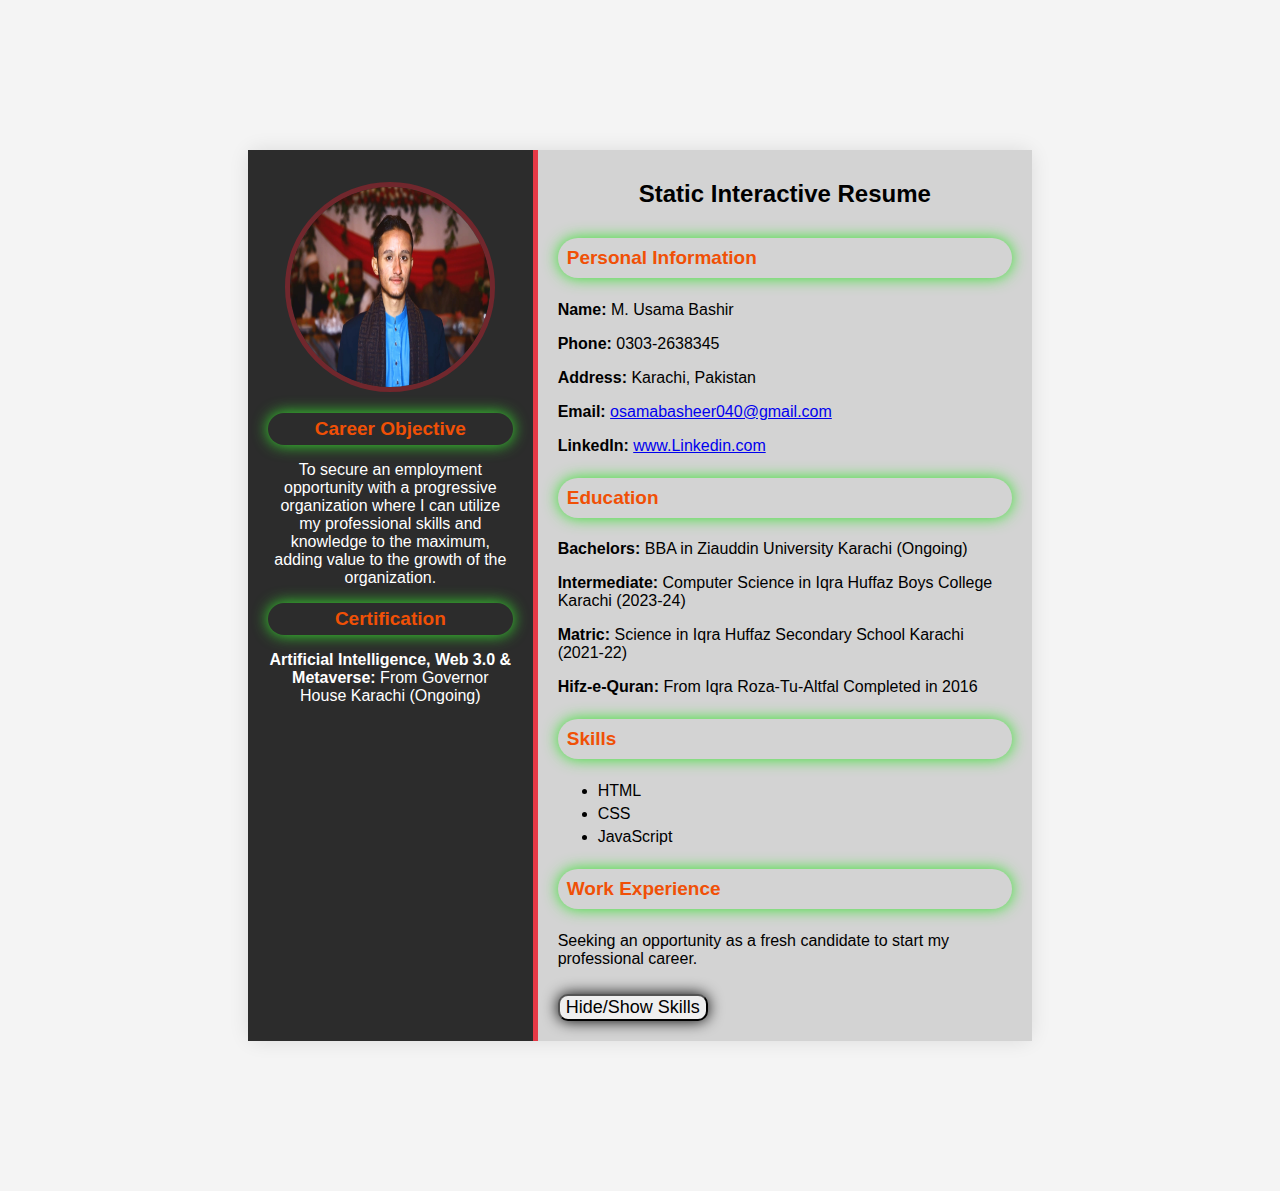
<file: Milestone1/index.html>
<!DOCTYPE html>
<html lang="en">
<head>
    <meta charset="UTF-8">
    <meta name="viewport" content="width=device-width, initial-scale=1.0">
    <title>Static Interactive Resume</title>
    <link rel="stylesheet" href="style.css">
</head>
<body>
    <div class="resume-container"> 
        <!-- Left Section -->
        <div class="left-section"> 
            <img src="profile.osama.jpg" alt="Profile Picture" class="profile-picture">

            <section id="objective">
                <h3>Career Objective</h3> 
                <p>To secure an employment opportunity with a progressive organization where
                   I can utilize my professional skills and knowledge to the maximum, adding value to the growth of the organization.
                </p>
            </section>

            <section id="certification">
                <h3>Certification</h3>
                <p><b>Artificial Intelligence, Web 3.0 & Metaverse:</b> 
                   From Governor House Karachi (Ongoing)</p>
            </section>
        </div> 
        <!-- End Left Section -->

        <!-- Right Section -->
        <div class="right-section"> 
            <h1>Static Interactive Resume</h1>

            <!-- Personal Information -->
            <section id="personal-info">
                <h3>Personal Information</h3> 
                <p><b>Name:</b> M. Usama Bashir</p>
                <p><b>Phone:</b> 0303-2638345</p>
                <p><b>Address:</b> Karachi, Pakistan</p>
                <p><b>Email:</b> <a href="mailto:osamabasheer040@gmail.com">osamabasheer040@gmail.com</a></p>
                <p><b>LinkedIn:</b> <a href="https://www.linkedin.com/in/m-usama-bashir-23a045300" target="_blank">www.Linkedin.com</a></p>
            </section>

            <!-- Education -->
            <section id="education">
                <h3>Education</h3>
                <p><b>Bachelors:</b> BBA in Ziauddin University Karachi (Ongoing)</p>
                <p><b>Intermediate:</b> Computer Science in Iqra Huffaz Boys College Karachi (2023-24)</p>
                <p><b>Matric:</b> Science in Iqra Huffaz Secondary School Karachi (2021-22)</p>
                <p><b>Hifz-e-Quran:</b> From Iqra Roza-Tu-Altfal Completed in 2016</p>
            </section>

            <!-- Skills -->
            <section id="skills">
                <h3>Skills</h3>
                <ul>
                    <li>HTML</li>
                    <li>CSS</li>
                    <li>JavaScript</li>
                </ul>
            </section>

            <!-- Work Experience -->
            <section id="work-exp">
                <h3>Work Experience</h3> 
                <p>Seeking an opportunity as a fresh candidate to start my professional career.</p>
            </section>

            <!-- Button -->
            <button id="toggle-skills">Hide/Show Skills</button>
        </div>
        <!-- End Right Section -->
    </div>

    <script src="script.js"></script>
</body>
</html>
</file>
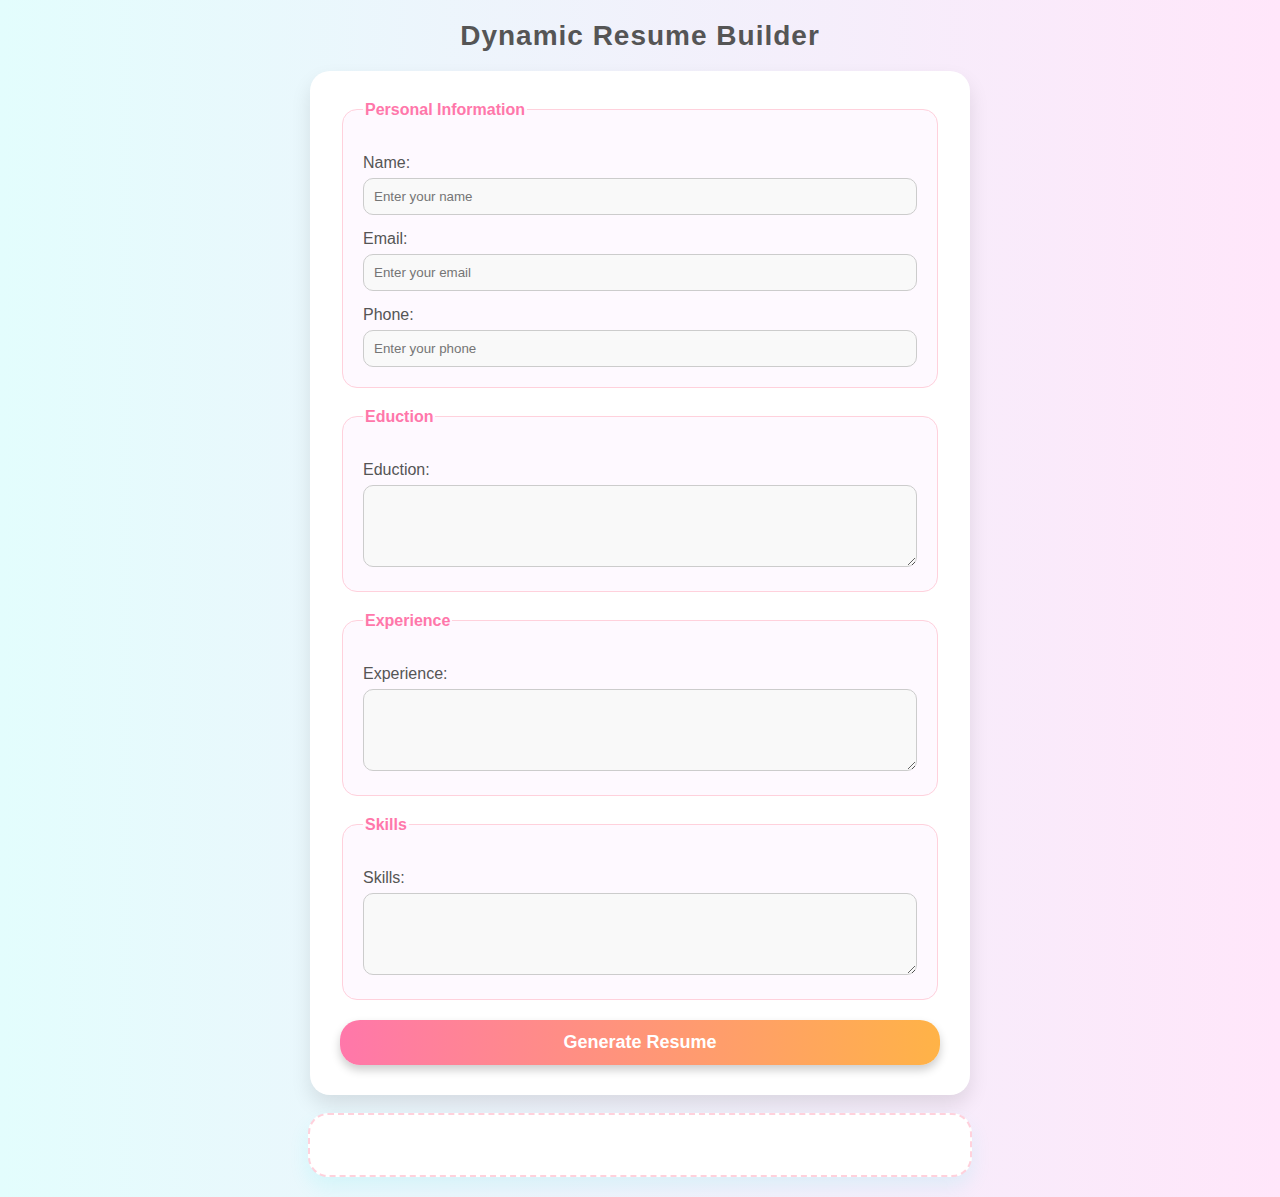
<file: Milestone3/index.html>
<!DOCTYPE html>
<html lang="en">
<head>
    <meta charset="UTF-8">
   
    <title>Dynamic Resume Builder</title>
    <link rel="stylesheet" href="style.css">
</head>
<body>
    <h1>Dynamic Resume Builder</h1>
    <form id="resume-form">
        <fieldset>
            <legend>Personal Information</legend>
            <label for="name">Name:</label>
            <input type="text" id="name" placeholder="Enter your name" required>

            <label for="email">Email:</label>
            <input type="text" id="email" placeholder="Enter your email" required>

            <label for="phone">Phone:</label>
            <input type="tel" id="phone" placeholder="Enter your phone" required>
        </fieldset>

        <fieldset>
            <legend>Eduction</legend>
            <label for="eduction">Eduction:</label>
            <textarea id="eduction" placeholder="Enter your eduction" rows="4" required>
            </textarea>
        </fieldset>

        <fieldset>
            <legend>Experience</legend>
            <label for="experience">Experience:</label>
            <textarea id="experience" placeholder="Enter your work experience" rows="4" required>
            </textarea>
        </fieldset>   

        <fieldset>
            <legend>Skills</legend>
            <label for="skills">Skills:</label>
            <textarea id="skills" placeholder="Enter your skills" rows="4" required>
            </textarea>
        </fieldset>
        
        <button type="submit"><b>Generate Resume</b></button>
     </form>

    <br> 

     <!--Dynamic Resume-->
     <div id="resume-display">
        <!--Resume will be genrated below-->
     </div>

     <script src="script.js"></script>
        
</body>
</html>
</file>
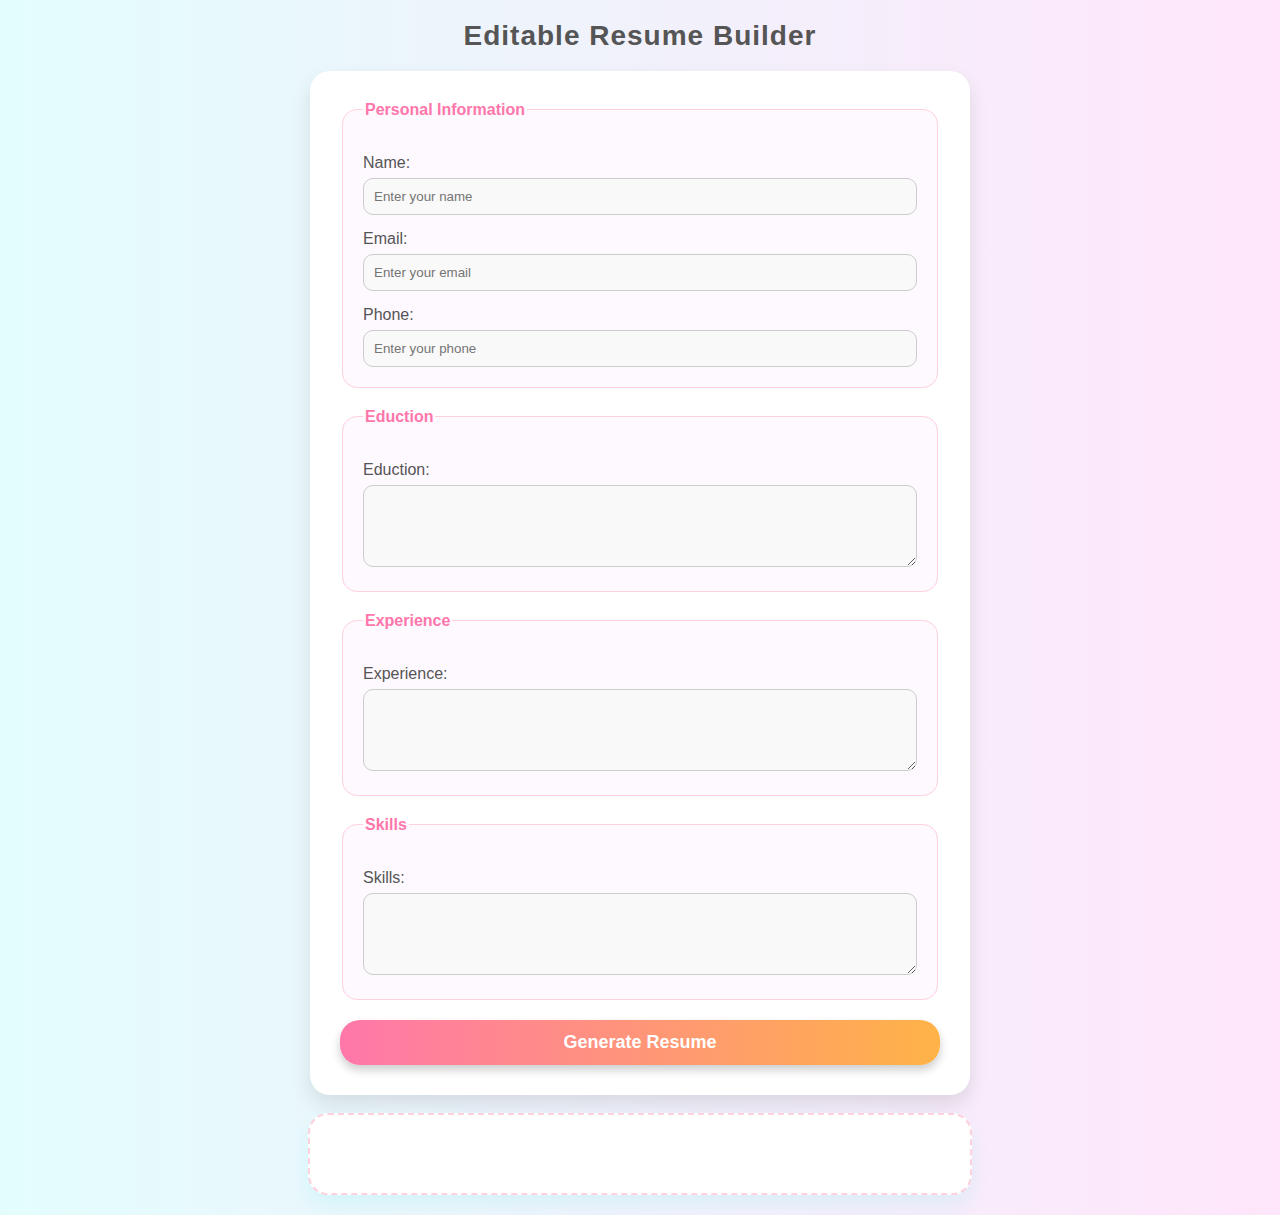
<file: Milestone4/index.html>
<!DOCTYPE html>
<html lang="en">
<head>
    <meta charset="UTF-8">
   
    <title>Dynamic Resume Builder</title>
    <link rel="stylesheet" href="style.css">
</head>
<body>
    <h1>Editable Resume Builder</h1>
    <form id="resume-form">
        <fieldset>
            <legend>Personal Information</legend>
            <label for="name">Name:</label>
            <input type="text" id="name" placeholder="Enter your name" required>

            <label for="email">Email:</label>
            <input type="text" id="email" placeholder="Enter your email" required>

            <label for="phone">Phone:</label>
            <input type="tel" id="phone" placeholder="Enter your phone" required>
        </fieldset>

        <fieldset>
            <legend>Eduction</legend>
            <label for="eduction">Eduction:</label>
            <textarea id="eduction" placeholder="Enter your eduction" rows="4" required>
            </textarea>
        </fieldset>

        <fieldset>
            <legend>Experience</legend>
            <label for="experience">Experience:</label>
            <textarea id="experience" placeholder="Enter your work experience" rows="4" required>
            </textarea>
        </fieldset>   

        <fieldset>
            <legend>Skills</legend>
            <label for="skills">Skills:</label>
            <textarea id="skills" placeholder="Enter your skills" rows="4" required>
            </textarea>
        </fieldset>
        
        <button type="submit"><b>Generate Resume</b></button>
     </form>

    <br> 

     <!--Dynamic and Editable Resume-->
     <div id="resume-display" contenteditable="true">
        <!--Resume will be genrated below-->
     </div>

     <script src="script.js"></script>
        
</body>
</html>
</file>
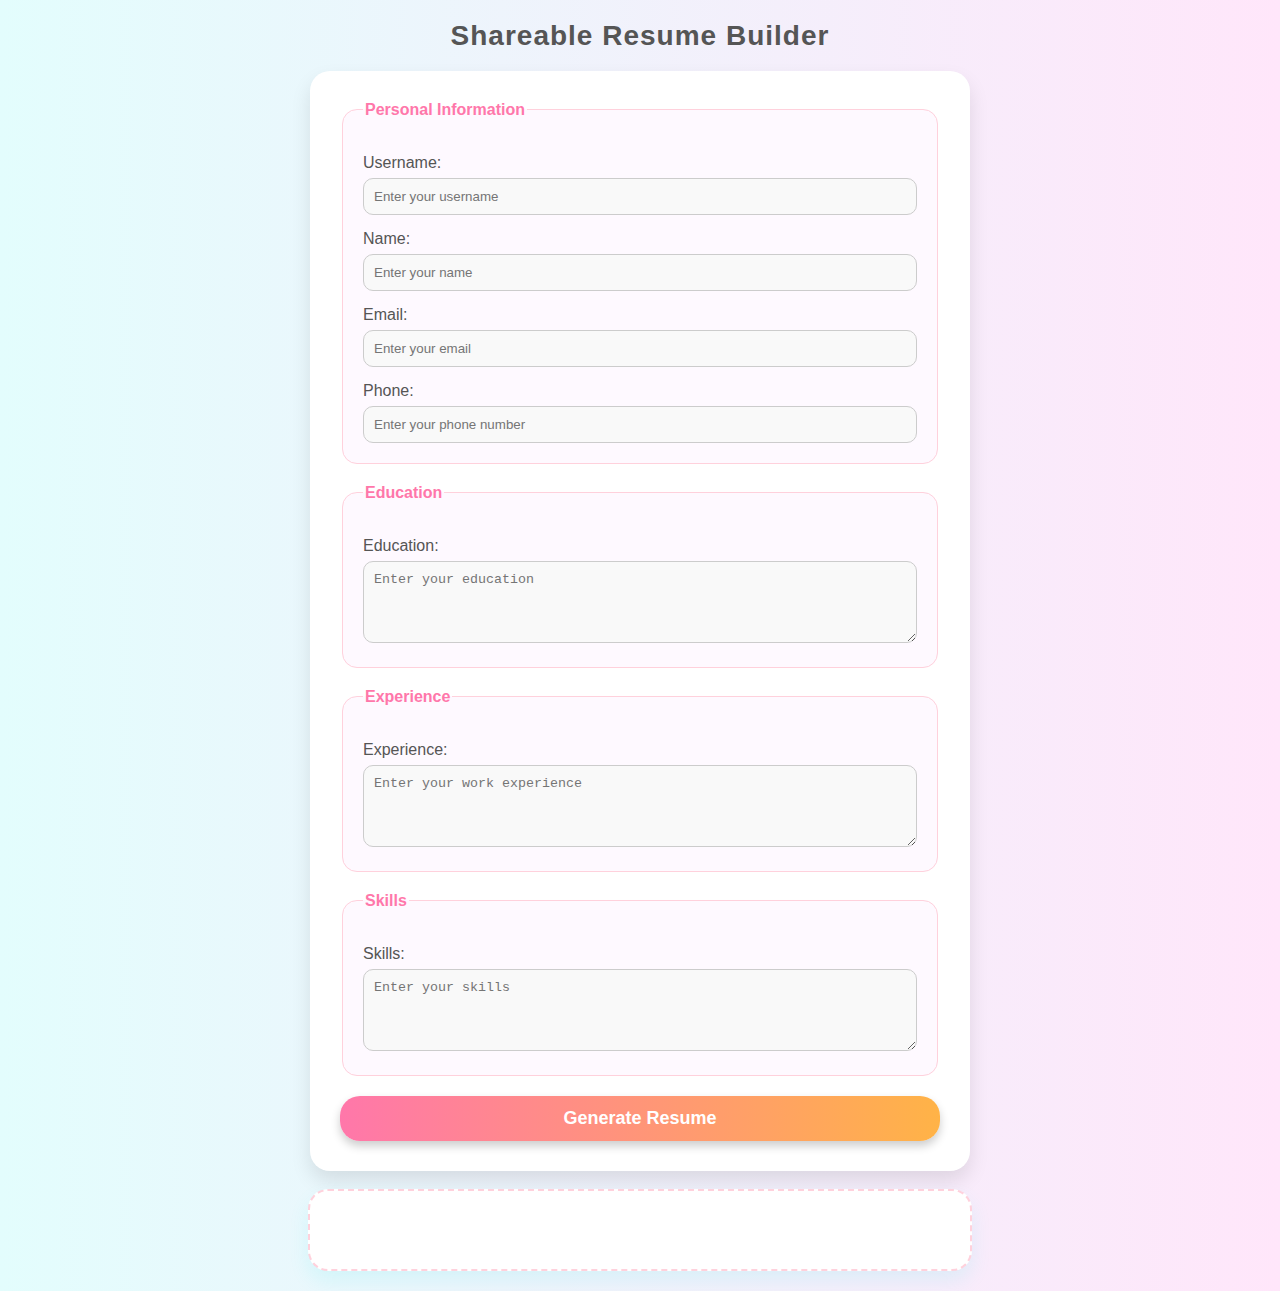
<file: Milestone5/index.html>
<!DOCTYPE html>
<html lang="en">
<head>
    <meta charset="UTF-8">
    <meta name="viewport" content="width=device-width, initial-scale=1.0">
    <title>Shareable Resume Builder</title>
    <link rel="stylesheet" href="style.css">
</head>
<body>
    <h1>Shareable Resume Builder</h1>
    <form id="resume-form">
        <fieldset>
            <legend>Personal Information</legend>

            <label for="username">Username:</label>
            <input type="text" id="username" placeholder="Enter your username" required>

            <label for="name">Name:</label>
            <input type="text" id="name" placeholder="Enter your name" required>

            <label for="email">Email:</label>
            <input type="email" id="email" placeholder="Enter your email" required>

            <label for="phone">Phone:</label>
            <input type="tel" id="phone" placeholder="Enter your phone number" required>

        </fieldset>

        <fieldset>
            <legend>Education</legend>
            <label for="education">Education:</label>
            <textarea id="education" placeholder="Enter your education" rows="4" required></textarea>
        </fieldset>

        <fieldset>
            <legend>Experience</legend>
            <label for="experience">Experience:</label>
            <textarea id="experience" placeholder="Enter your work experience" rows="4" required></textarea>
        </fieldset>

        <fieldset>
            <legend>Skills</legend>
            <label for="skills">Skills:</label>
            <textarea id="skills" placeholder="Enter your skills" rows="4" required></textarea>
        </fieldset>

        <button type="submit"><b>Generate Resume</b></button>
    </form>

    <br>

    <!-- Dynamic and Editable Resume -->
     <div id="resume-display" contenteditable="true">
        <!-- Resume will be genrated below -->
     </div>

     <!-- Section for the shareable link and download option -->
      <div id="shareable-link-container" style="display: none;">
        <h2>Shareable Link</h2>
        <p>Here is your unique link to view or edit your resume:</p>
        <a href="#" id="shareable-link" target="_blank"></a>
        <br>
        <button id="download-pdf"><b>Download as PDF</b></button>
      </div>

     <script src="script.js"></script>

</body>
</html>
</file>
<file: Milestone1/style.css>
body {
    font-family: 'Arial', sans-serif;
    background-color: #f4f4f4;
    margin: 0;
    padding: 150px;
}

.resume-container {
    display: flex;
    background-color: white;
    width: 80%;
    margin: 0 auto;
    border-radius: 10px;
    box-shadow: 0 0 20px rgba(0, 0, 0, 0.1);
}

/* Left Section Styling */
.left-section {
    background-color: #2c2c2c;
    color: white;
    padding: 20px;
    width: 35%;
    text-align: center;
    border-right: 5px solid #e63946;
   
}

.profile-picture {
    width: 200px;
    height: 200px;
    margin-top: 5%;
    border-radius: 100%;
    border: 5px solid #71272d;
    margin-bottom: 5px;
}

h1 {
    font-size: 24px;
    margin: 10px 0;
    margin-bottom: 30px;
    text-align: center;
}

h3 {
    font-size: 19px;
    padding: 2%;
    margin: 20px 0 10px;
    color: rgb(240, 80, 6);
    border-radius: 40px;
    box-shadow: 0 0 15px #37e32e;
    margin-top: 5%;
    margin-bottom: 5%;
}

ul {
    list-style-type: fill round;
    padding: 10;
    margin: 10px 0;
}

ul li {
    margin: 5px 0;
}

/* Right Section Styling */
.right-section {
    padding: 20px;
    width: 65%;
    background-color:#D3D3D3	
}

button {
    font-family: Arial, sans-serif;
    border-radius: 10px;
    box-shadow: 0 0 15px black;
    cursor: pointer;
    margin-top: 10px;
    font-size: 18px;
}

button:hover {
    background-color: #ff737c;
}
</file>
<file: Milestone3/style.css>
/* Styling form and resume sections */

body {
    font-family: 'Poppins', sans-serif;
    margin: 20px;
    padding: 0;
    background: linear-gradient(to right, #e3fdfd, #ffe6fa); 
}

form {
    margin: auto;
    background: #ffffff; 
    border-radius: 20px; 
    box-shadow: 0 10px 20px rgba(0, 0, 0, 0.1); 
    padding: 30px;
    max-width: 600px;
    transition: transform 0.3s ease, box-shadow 0.3s ease; 
}

form:hover {
    transform: scale(1.02); 
    box-shadow: 0 15px 25px rgba(0, 0, 0, 0.2);
}

h1 {
    text-align: center;
    color: #555555; 
    font-size: 28px;
    letter-spacing: 1px;
}

fieldset {
    border: 1px solid #ffd1dc; 
    border-radius: 15px;
    padding: 20px;
    margin-bottom: 20px;
    background-color: #fef9ff; 
}

legend {
    font-weight: bold;
    color: #ff77aa; 
}

label {
    display: block;
    margin-top: 15px;
    color: #555555;
    font-weight: 500;
}

input, textarea {
    margin-top: 6px;
    padding: 10px;
    width: 100%;
    border: 1px solid #cccccc;
    border-radius: 10px;
    box-sizing: border-box;
    background-color: #f9f9f9;
    transition: border-color 0.3s ease, box-shadow 0.3s ease;
}

input:focus, textarea:focus {
    border-color: #ff77aa; 
    box-shadow: 0 0 10px rgba(255, 119, 170, 0.5); 
    outline: none; 
}

button {
    display: block;
    width: 100%;
    background: linear-gradient(to right, #ff77aa, #ffb347); 
    color: white;
    border: none;
    border-radius: 20px;
    box-shadow: 0 5px 10px rgba(0, 0, 0, 0.2);
    margin-top: 20px;
    font-size: 18px;
    padding: 12px;
    cursor: pointer;
    
}

button:hover {
    background: linear-gradient(to right, #ff5899, #ffa337);
    transform: translateY(-3px); 
}

#resume-display {
    max-width: 600px;
    margin: auto;
    padding: 30px;
    border: 2px dashed #ffd1dc; 
    border-radius: 20px;
    background: #ffffff;
    box-shadow: 0 10px 20px rgba(7, 236, 225, 0.1);
    transition: transform 0.3s ease, box-shadow 0.3s ease;
}

#resume-display:hover {
    transform: scale(1.02);
    box-shadow: 0 15px 25px rgba(231, 38, 38, 0.2);
}

#resume-display h2 {
    color: #167ad8;
    font-size: 24px;
    text-align: center;
}
</file>
<file: Milestone4/style.css>
/* Styling form and resume sections */

body {
    font-family: 'Poppins', sans-serif;
    margin: 20px;
    padding: 0;
    background: linear-gradient(to right, #e3fdfd, #ffe6fa); 
}

form {
    margin: auto;
    background: #ffffff; 
    border-radius: 20px; 
    box-shadow: 0 10px 20px rgba(0, 0, 0, 0.1); 
    padding: 30px;
    max-width: 600px;
    transition: transform 0.3s ease, box-shadow 0.3s ease; 
}

form:hover {
    transform: scale(1.02); 
    box-shadow: 0 15px 25px rgba(0, 0, 0, 0.2);
}

h1 {
    text-align: center;
    color: #555555; 
    font-size: 28px;
    letter-spacing: 1px;
}

fieldset {
    border: 1px solid #ffd1dc; 
    border-radius: 15px;
    padding: 20px;
    margin-bottom: 20px;
    background-color: #fef9ff; 
}

legend {
    font-weight: bold;
    color: #ff77aa; 
}

label {
    display: block;
    margin-top: 15px;
    color: #555555;
    font-weight: 500;
}

input, textarea {
    margin-top: 6px;
    padding: 10px;
    width: 100%;
    border: 1px solid #cccccc;
    border-radius: 10px;
    box-sizing: border-box;
    background-color: #f9f9f9;
    transition: border-color 0.3s ease, box-shadow 0.3s ease;
}

input:focus, textarea:focus {
    border-color: #ff77aa; 
    box-shadow: 0 0 10px rgba(255, 119, 170, 0.5); 
    outline: none; 
}

button {
    display: block;
    width: 100%;
    background: linear-gradient(to right, #ff77aa, #ffb347); 
    color: white;
    border: none;
    border-radius: 20px;
    box-shadow: 0 5px 10px rgba(0, 0, 0, 0.2);
    margin-top: 20px;
    font-size: 18px;
    padding: 12px;
    cursor: pointer;
    
}

button:hover {
    background: linear-gradient(to right, #ff5899, #ffa337);
    transform: translateY(-3px); 
}

#resume-display {
    max-width: 600px;
    margin: auto;
    padding: 30px;
    border: 2px dashed #ffd1dc; 
    border-radius: 20px;
    background: #ffffff;
    box-shadow: 0 10px 20px rgba(7, 236, 225, 0.1);
    transition: transform 0.3s ease, box-shadow 0.3s ease;
    /*editable resume*/
    outline:none;
}

#resume-display:hover {
    transform: scale(1.02);
    box-shadow: 0 15px 25px rgba(231, 38, 38, 0.2);
}

#resume-display h2 {
    color: #167ad8;
    font-size: 24px;
    text-align: center;
}
</file>
<file: Milestone5/style.css>
/* Styling form and resume sections */

body {
    font-family: 'Poppins', sans-serif;
    margin: 20px;
    padding: 0;
    background: linear-gradient(to right, #e3fdfd, #ffe6fa); 
}

form {
    margin: auto;
    background: #ffffff; 
    border-radius: 20px; 
    box-shadow: 0 10px 20px rgba(0, 0, 0, 0.1); 
    padding: 30px;
    max-width: 600px;
    transition: transform 0.3s ease, box-shadow 0.3s ease; 
}

form:hover {
    transform: scale(1.02); 
    box-shadow: 0 15px 25px rgba(0, 0, 0, 0.2);
}

h1 {
    text-align: center;
    color: #555555; 
    font-size: 28px;
    letter-spacing: 1px;
}

fieldset {
    border: 1px solid #ffd1dc; 
    border-radius: 15px;
    padding: 20px;
    margin-bottom: 20px;
    background-color: #fef9ff; 
}

legend {
    font-weight: bold;
    color: #ff77aa; 
}

label {
    display: block;
    margin-top: 15px;
    color: #555555;
    font-weight: 500;
}

input, textarea {
    margin-top: 6px;
    padding: 10px;
    width: 100%;
    border: 1px solid #cccccc;
    border-radius: 10px;
    box-sizing: border-box;
    background-color: #f9f9f9;
    transition: border-color 0.3s ease, box-shadow 0.3s ease;
}

input:focus, textarea:focus {
    border-color: #ff77aa; 
    box-shadow: 0 0 10px rgba(255, 119, 170, 0.5); 
    outline: none; 
}

button {
    display: block;
    width: 100%;
    background: linear-gradient(to right, #ff77aa, #ffb347); 
    color: white;
    border: none;
    border-radius: 20px;
    box-shadow: 0 5px 10px rgba(0, 0, 0, 0.2);
    margin-top: 20px;
    font-size: 18px;
    padding: 12px;
    cursor: pointer;
    
}

button:hover {
    background: linear-gradient(to right, #ff5899, #ffa337);
    transform: translateY(-3px); 
}

#resume-display {
    max-width: 600px;
    margin: auto;
    padding: 30px;
    border: 2px dashed #ffd1dc; 
    border-radius: 20px;
    background: #ffffff;
    box-shadow: 0 10px 20px rgba(7, 236, 225, 0.1);
    transition: transform 0.3s ease, box-shadow 0.3s ease;
    /*editable resume*/
    outline:none;
}

#resume-display:hover {
    transform: scale(1.02);
    box-shadow: 0 15px 25px rgba(231, 38, 38, 0.2);
}

#resume-display h2 {
    color: #167ad8;
    font-size: 24px;
    text-align: center;
}
</file>
